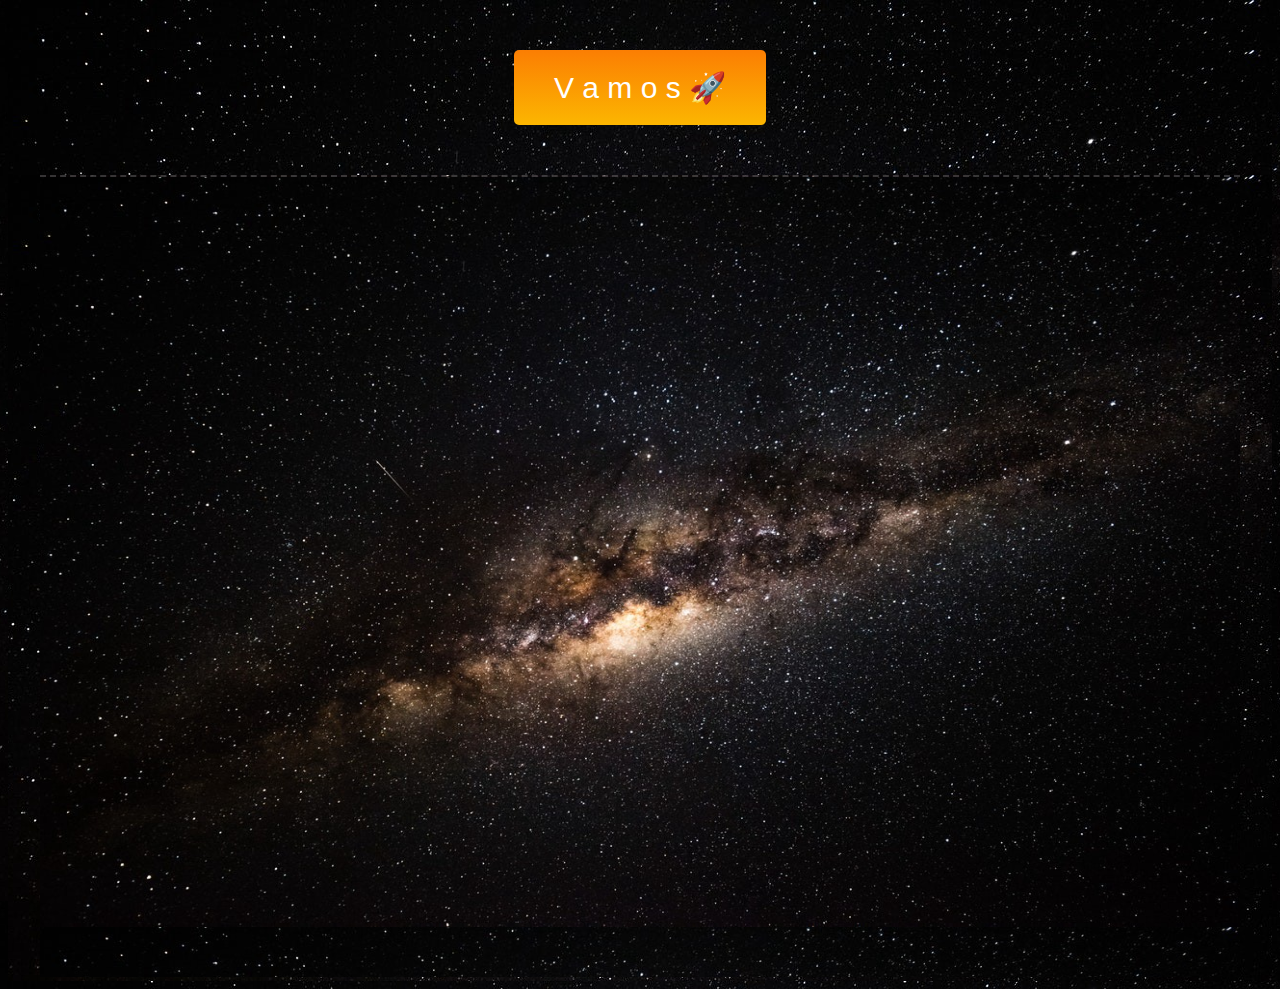
<file: index.html>
<!DOCTYPE html>
<html lang="en">
<head>
  <meta charset="UTF-8">
  <meta name="viewport" content="width=device-width, initial-scale=1.0">
  <meta http-equiv="X-UA-Compatible" content="ie=edge">
  <link rel="stylesheet" href="stylesheets/styles.css">
  <title>Document</title>
</head>
<body>
  <!-- <div style="text-align:center; margin: 50px 0px;">
    <img src="images/iconoSaturno.png" alt="" class="game-logo">
  </div> -->
  <div style="text-align:center; margin: 50px 0px;">
    <button id="start-game-button">V a m o s  🚀 </button>
  </div>
  <div style="text-align:center;">
    <canvas id="hangman" height="800px" width="1200px"></canvas>
  </div>
  <script src="Background.js"></script>
  <script type="text/javascript" src="canvas.js"></script>
  <script type="text/javascript" src="hangman.js"></script>
</body>
</html>
</file>
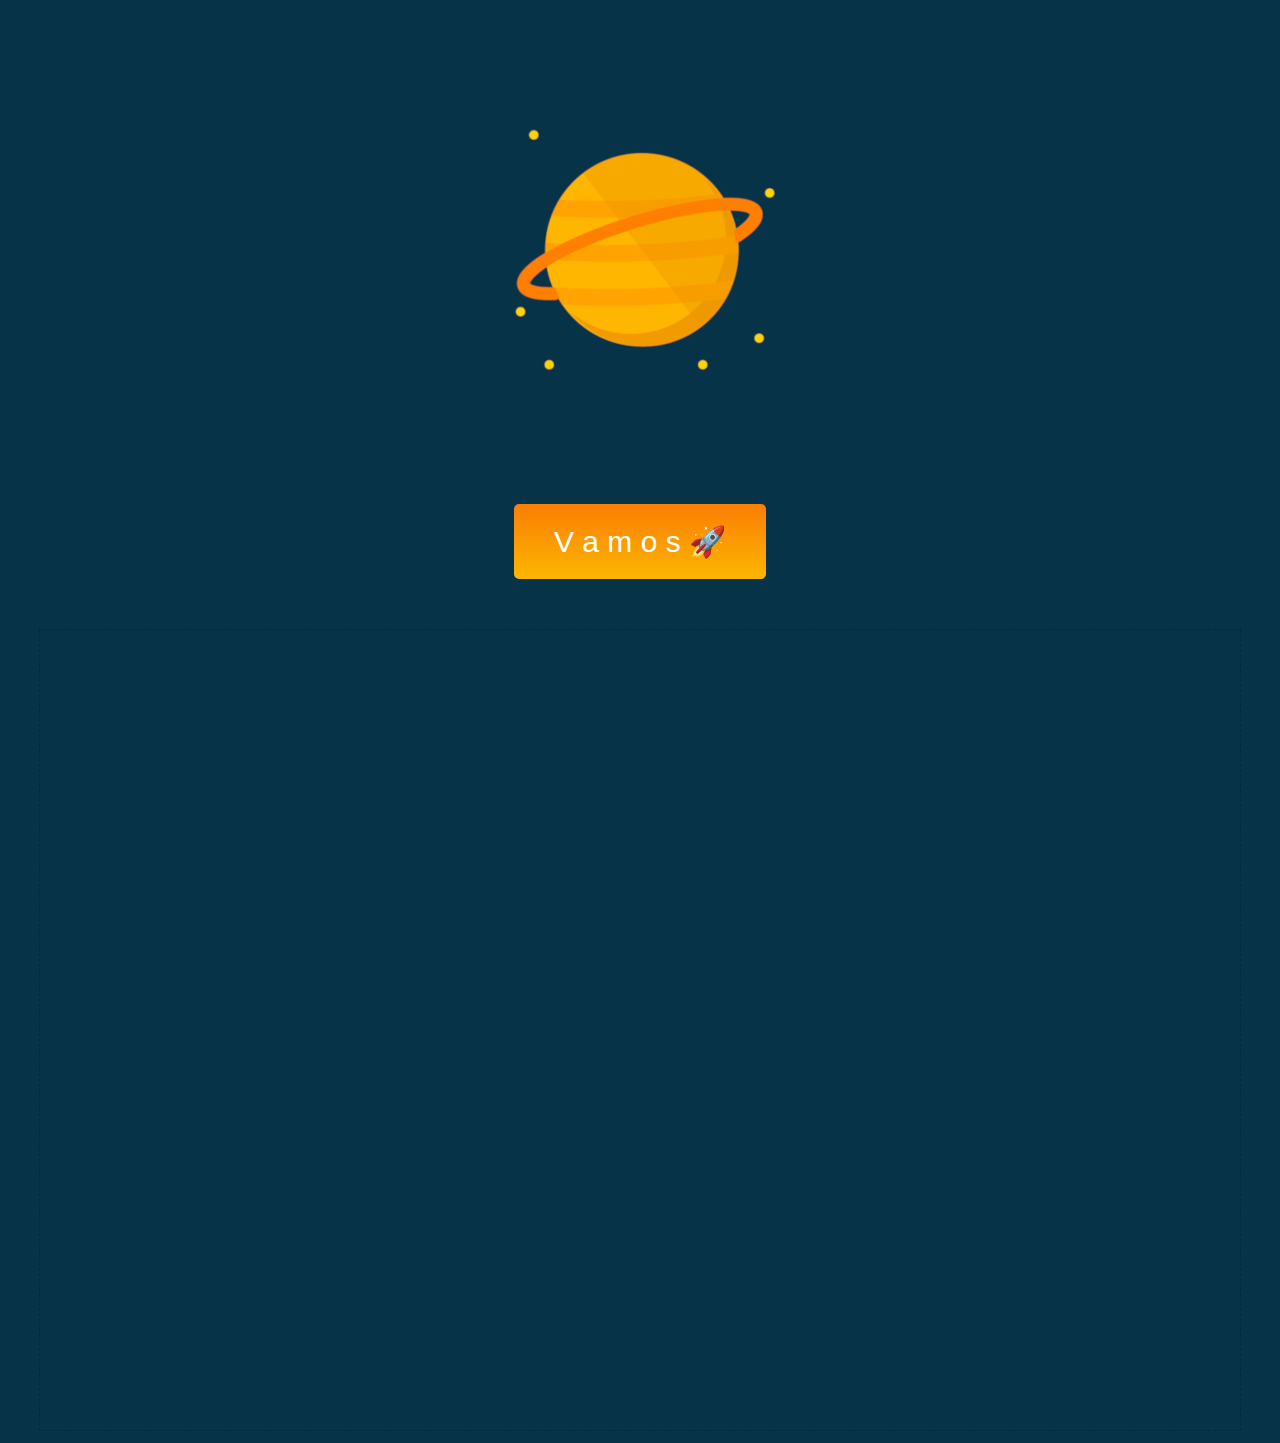
<file: starter_code/index.html>
<!DOCTYPE html>
<html lang="en">
<head>
  <meta charset="UTF-8">
  <meta name="viewport" content="width=device-width, initial-scale=1.0">
  <meta http-equiv="X-UA-Compatible" content="ie=edge">
  <link rel="stylesheet" href="stylesheets/styles.css">
  <title>Document</title>
</head>
<body>
  <div style="text-align:center; margin: 50px 0px;">
    <img src="/starter_code/images/iconoSaturno.png" alt="" class="game-logo">
  </div>
  <div style="text-align:center; margin: 50px 0px;">
    <button id="start-game-button">V a m o s  🚀 </button>
  </div>
  <div style="text-align:center;">
    <canvas id="hangman" height="800px" width="1200px"></canvas>
  </div>
  <script src="Background.js"></script>
  <script type="text/javascript" src="canvas.js"></script>
  <script type="text/javascript" src="hangman.js"></script>
</body>
</html>
</file>
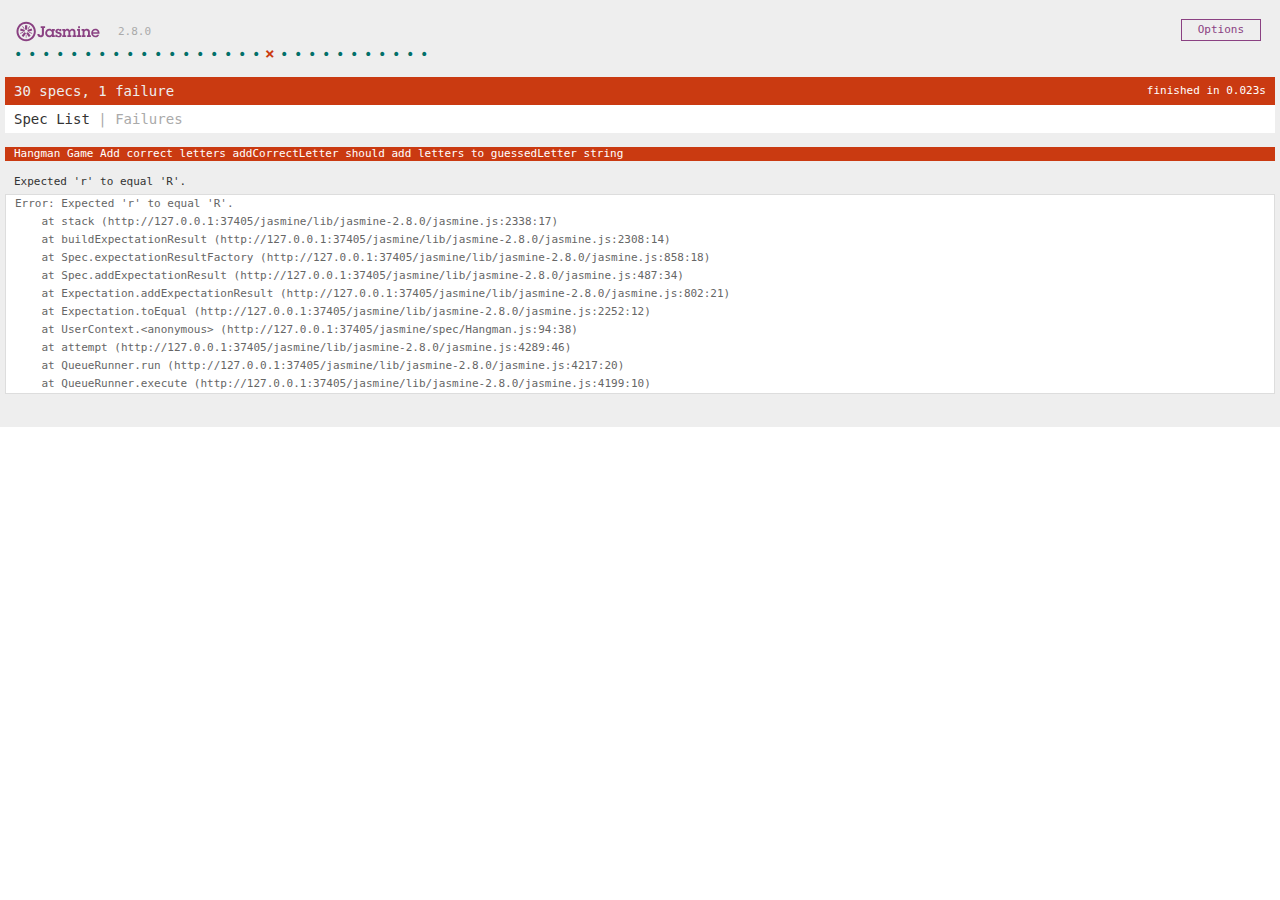
<file: jasmine/SpecRunner.html>
<!DOCTYPE html>
<html>
<head>
  <meta charset="utf-8">
  <title>Jasmine Spec Runner v2.8.0</title>

  <link rel="shortcut icon" type="image/png" href="lib/jasmine-2.8.0/jasmine_favicon.png">
  <link rel="stylesheet" href="lib/jasmine-2.8.0/jasmine.css">

  <script src="lib/jasmine-2.8.0/jasmine.js"></script>
  <script src="lib/jasmine-2.8.0/jasmine-html.js"></script>
  <script src="lib/jasmine-2.8.0/boot.js"></script>

  <!-- include source files here... -->
  <script src="../hangman.js"></script>
  <script src="../canvas.js"></script>

  <!-- include spec files here... -->
  <script src="spec/Hangman.js"></script>

</head>

<body>
</body>
</html>
</file>
<file: stylesheets/styles.css>
* {
  background-color: #073349; /*#050f25; */
  background-image: url("../images/universe.jpeg");
  background-position-x: center;
}

#start-game-button {
  border: 0;
  box-shadow: 0;
  background: linear-gradient(to bottom, #fb7e03,#fcb601);
  color: #fff;
  padding: 20px 40px;
  font-size: 30px;
  border-radius: 5px;
}

#hangman {
  text-align: center;
}

canvas {
  border-top: 2px dashed rgb(255,255,255,0.2);
  background-image: url("../images/universe.jpeg");
  background-size: 1300px 750px;
  background-position-x: center;
  max-width: 95vw;
  max-height: 95vh;
}
</file>
<file: starter_code/stylesheets/styles.css>
.game-logo {

}
* {
   background-color: #073349; /*#050f25; */
}

#start-game-button {
  border: 0;
  box-shadow: 0;
  background: linear-gradient(to bottom, #fb7e03,#fcb601);
  color: #fff;
  padding: 20px 40px;
  font-size: 30px;
  border-radius: 5px;
}

#hangman {
  text-align: center;
}

canvas {
  border: 1px dashed rgb(0,0,0,0.2);
  /* background-color: #203562; */
  max-width: 95vw;
  max-height: 95vh;
}
</file>
<file: jasmine/lib/jasmine-2.8.0/jasmine.css>
body { overflow-y: scroll; }

.jasmine_html-reporter { background-color: #eee; padding: 5px; margin: -8px; font-size: 11px; font-family: Monaco, "Lucida Console", monospace; line-height: 14px; color: #333; }
.jasmine_html-reporter a { text-decoration: none; }
.jasmine_html-reporter a:hover { text-decoration: underline; }
.jasmine_html-reporter p, .jasmine_html-reporter h1, .jasmine_html-reporter h2, .jasmine_html-reporter h3, .jasmine_html-reporter h4, .jasmine_html-reporter h5, .jasmine_html-reporter h6 { margin: 0; line-height: 14px; }
.jasmine_html-reporter .jasmine-banner, .jasmine_html-reporter .jasmine-symbol-summary, .jasmine_html-reporter .jasmine-summary, .jasmine_html-reporter .jasmine-result-message, .jasmine_html-reporter .jasmine-spec .jasmine-description, .jasmine_html-reporter .jasmine-spec-detail .jasmine-description, .jasmine_html-reporter .jasmine-alert .jasmine-bar, .jasmine_html-reporter .jasmine-stack-trace { padding-left: 9px; padding-right: 9px; }
.jasmine_html-reporter .jasmine-banner { position: relative; }
.jasmine_html-reporter .jasmine-banner .jasmine-title { background: url('[data-uri]') no-repeat; background: url('[data-uri]') no-repeat, none; -moz-background-size: 100%; -o-background-size: 100%; -webkit-background-size: 100%; background-size: 100%; display: block; float: left; width: 90px; height: 25px; }
.jasmine_html-reporter .jasmine-banner .jasmine-version { margin-left: 14px; position: relative; top: 6px; }
.jasmine_html-reporter #jasmine_content { position: fixed; right: 100%; }
.jasmine_html-reporter .jasmine-version { color: #aaa; }
.jasmine_html-reporter .jasmine-banner { margin-top: 14px; }
.jasmine_html-reporter .jasmine-duration { color: #fff; float: right; line-height: 28px; padding-right: 9px; }
.jasmine_html-reporter .jasmine-symbol-summary { overflow: hidden; *zoom: 1; margin: 14px 0; }
.jasmine_html-reporter .jasmine-symbol-summary li { display: inline-block; height: 10px; width: 14px; font-size: 16px; }
.jasmine_html-reporter .jasmine-symbol-summary li.jasmine-passed { font-size: 14px; }
.jasmine_html-reporter .jasmine-symbol-summary li.jasmine-passed:before { color: #007069; content: "\02022"; }
.jasmine_html-reporter .jasmine-symbol-summary li.jasmine-failed { line-height: 9px; }
.jasmine_html-reporter .jasmine-symbol-summary li.jasmine-failed:before { color: #ca3a11; content: "\d7"; font-weight: bold; margin-left: -1px; }
.jasmine_html-reporter .jasmine-symbol-summary li.jasmine-disabled { font-size: 14px; }
.jasmine_html-reporter .jasmine-symbol-summary li.jasmine-disabled:before { color: #bababa; content: "\02022"; }
.jasmine_html-reporter .jasmine-symbol-summary li.jasmine-pending { line-height: 17px; }
.jasmine_html-reporter .jasmine-symbol-summary li.jasmine-pending:before { color: #ba9d37; content: "*"; }
.jasmine_html-reporter .jasmine-symbol-summary li.jasmine-empty { font-size: 14px; }
.jasmine_html-reporter .jasmine-symbol-summary li.jasmine-empty:before { color: #ba9d37; content: "\02022"; }
.jasmine_html-reporter .jasmine-run-options { float: right; margin-right: 5px; border: 1px solid #8a4182; color: #8a4182; position: relative; line-height: 20px; }
.jasmine_html-reporter .jasmine-run-options .jasmine-trigger { cursor: pointer; padding: 8px 16px; }
.jasmine_html-reporter .jasmine-run-options .jasmine-payload { position: absolute; display: none; right: -1px; border: 1px solid #8a4182; background-color: #eee; white-space: nowrap; padding: 4px 8px; }
.jasmine_html-reporter .jasmine-run-options .jasmine-payload.jasmine-open { display: block; }
.jasmine_html-reporter .jasmine-bar { line-height: 28px; font-size: 14px; display: block; color: #eee; }
.jasmine_html-reporter .jasmine-bar.jasmine-failed { background-color: #ca3a11; }
.jasmine_html-reporter .jasmine-bar.jasmine-passed { background-color: #007069; }
.jasmine_html-reporter .jasmine-bar.jasmine-skipped { background-color: #bababa; }
.jasmine_html-reporter .jasmine-bar.jasmine-errored { background-color: #ca3a11; }
.jasmine_html-reporter .jasmine-bar.jasmine-menu { background-color: #fff; color: #aaa; }
.jasmine_html-reporter .jasmine-bar.jasmine-menu a { color: #333; }
.jasmine_html-reporter .jasmine-bar a { color: white; }
.jasmine_html-reporter.jasmine-spec-list .jasmine-bar.jasmine-menu.jasmine-failure-list, .jasmine_html-reporter.jasmine-spec-list .jasmine-results .jasmine-failures { display: none; }
.jasmine_html-reporter.jasmine-failure-list .jasmine-bar.jasmine-menu.jasmine-spec-list, .jasmine_html-reporter.jasmine-failure-list .jasmine-summary { display: none; }
.jasmine_html-reporter .jasmine-results { margin-top: 14px; }
.jasmine_html-reporter .jasmine-summary { margin-top: 14px; }
.jasmine_html-reporter .jasmine-summary ul { list-style-type: none; margin-left: 14px; padding-top: 0; padding-left: 0; }
.jasmine_html-reporter .jasmine-summary ul.jasmine-suite { margin-top: 7px; margin-bottom: 7px; }
.jasmine_html-reporter .jasmine-summary li.jasmine-passed a { color: #007069; }
.jasmine_html-reporter .jasmine-summary li.jasmine-failed a { color: #ca3a11; }
.jasmine_html-reporter .jasmine-summary li.jasmine-empty a { color: #ba9d37; }
.jasmine_html-reporter .jasmine-summary li.jasmine-pending a { color: #ba9d37; }
.jasmine_html-reporter .jasmine-summary li.jasmine-disabled a { color: #bababa; }
.jasmine_html-reporter .jasmine-description + .jasmine-suite { margin-top: 0; }
.jasmine_html-reporter .jasmine-suite { margin-top: 14px; }
.jasmine_html-reporter .jasmine-suite a { color: #333; }
.jasmine_html-reporter .jasmine-failures .jasmine-spec-detail { margin-bottom: 28px; }
.jasmine_html-reporter .jasmine-failures .jasmine-spec-detail .jasmine-description { background-color: #ca3a11; }
.jasmine_html-reporter .jasmine-failures .jasmine-spec-detail .jasmine-description a { color: white; }
.jasmine_html-reporter .jasmine-result-message { padding-top: 14px; color: #333; white-space: pre; }
.jasmine_html-reporter .jasmine-result-message span.jasmine-result { display: block; }
.jasmine_html-reporter .jasmine-stack-trace { margin: 5px 0 0 0; max-height: 224px; overflow: auto; line-height: 18px; color: #666; border: 1px solid #ddd; background: white; white-space: pre; }
</file>
